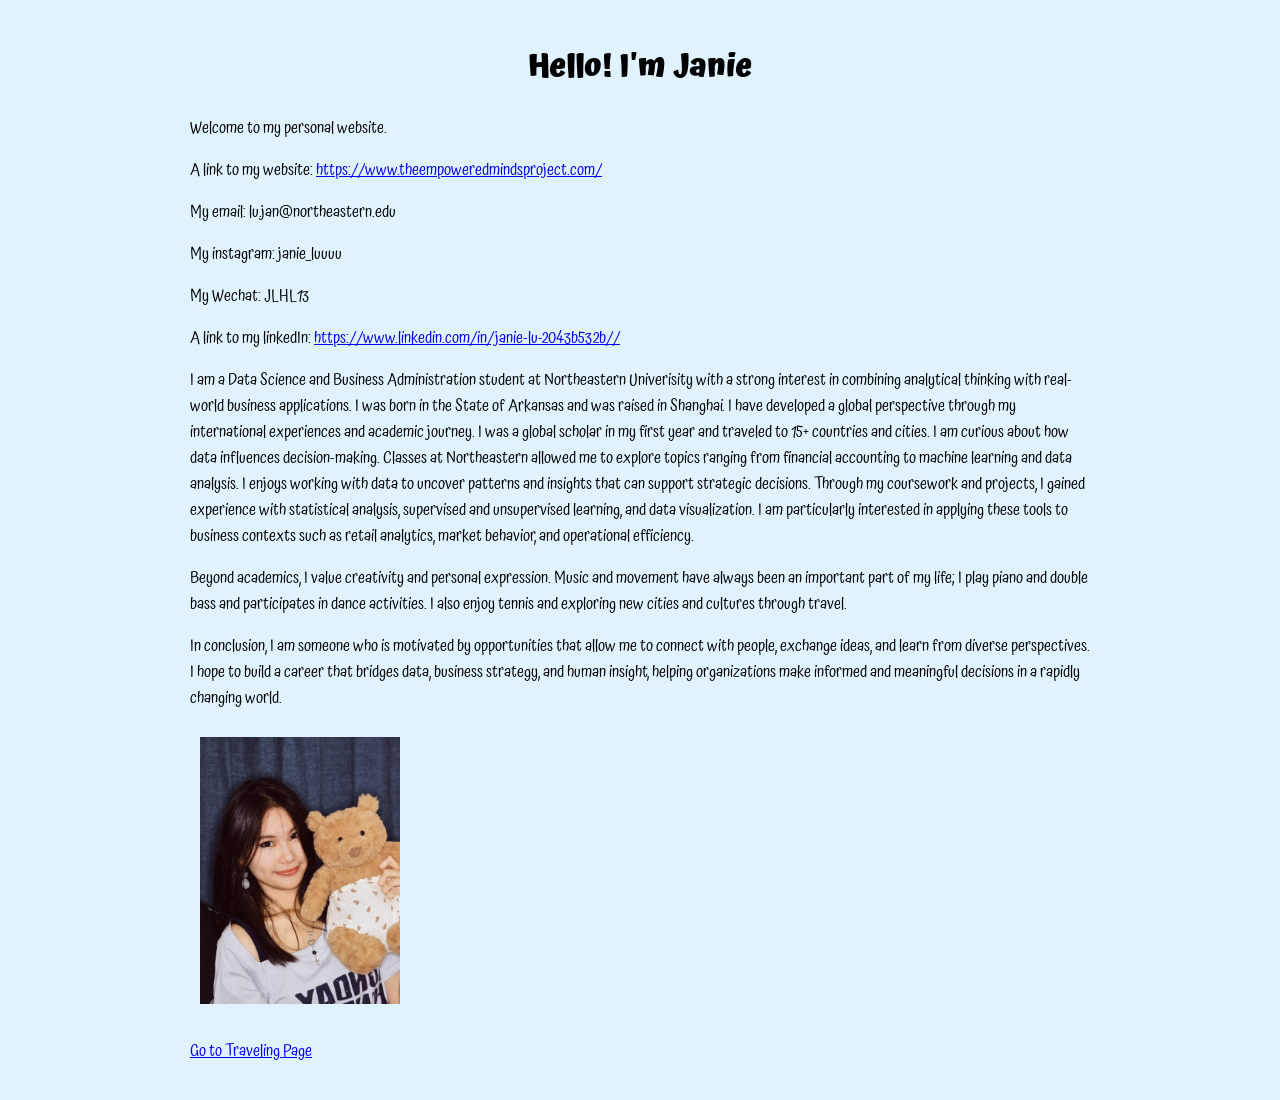
<file: index.html>
<!DOCTYPE html>
<html>
<head>
  <title>Janie's Website</title>
  
  <link rel="stylesheet" href="style.css">
  <link rel="preconnect" href="https://fonts.googleapis.com">
  <link rel="preconnect" href="https://fonts.gstatic.com" crossorigin>
  <link href="https://fonts.googleapis.com/css2?family=Atma:wght@300;400;500;600;700&display=swap" rel="stylesheet">
</head>
<body>
  <h1>Hello! I'm Janie</h1>
  <p>Welcome to my personal website.</p>
  <p>A link to my website: 
    <a href="https://www.theempoweredmindsproject.com/">https://www.theempoweredmindsproject.com/</a></p>
  <p>My email: lu.jan@northeastern.edu</p>
  <p>My instagram: janie_luuuu</p>
  <p>My Wechat: JLHL13</p>
  <p>A link to my linkedIn: 
    <a href="https://www.linkedin.com/in/janie-lu-2043b532b//">https://www.linkedin.com/in/janie-lu-2043b532b//</a>
  </p>
  <p> </p>
  
  <p>I am a Data Science and Business Administration student at Northeastern Univerisity with a strong interest in combining analytical thinking with real-world business applications. 
    I was born in the State of Arkansas and was raised in Shanghai. I have developed a global perspective through my international experiences and academic journey. I was a global scholar in my first year and traveled to 15+ countries and cities.
    I am curious about how data influences decision-making. Classes at Northeastern allowed me to explore topics ranging from financial accounting to machine learning and data analysis.
    I enjoys working with data to uncover patterns and insights that can support strategic decisions. Through my coursework and projects, I gained experience with statistical analysis, supervised and unsupervised learning, and data visualization. 
    I am particularly interested in applying these tools to business contexts such as retail analytics, market behavior, and operational efficiency.<p>
  <p>Beyond academics, I value creativity and personal expression. Music and movement have always been an important part of my life; I play piano and double bass and participates in dance activities. 
    I also enjoy tennis and exploring new cities and cultures through travel.<p>
<p>In conclusion, I am someone who is motivated by opportunities that allow me to connect with people, exchange ideas, and learn from diverse perspectives. I hope to build a career that bridges data, business strategy, and human insight, 
   helping organizations make informed and meaningful decisions in a rapidly changing world.</p>
<img src="0e4577b54205f8986b3bb875141b51d9.JPG" alt="photo of me" width='200'>
 <p> <a href="travling.html">Go to Traveling Page</a></p>



</body>
</html>
</file>
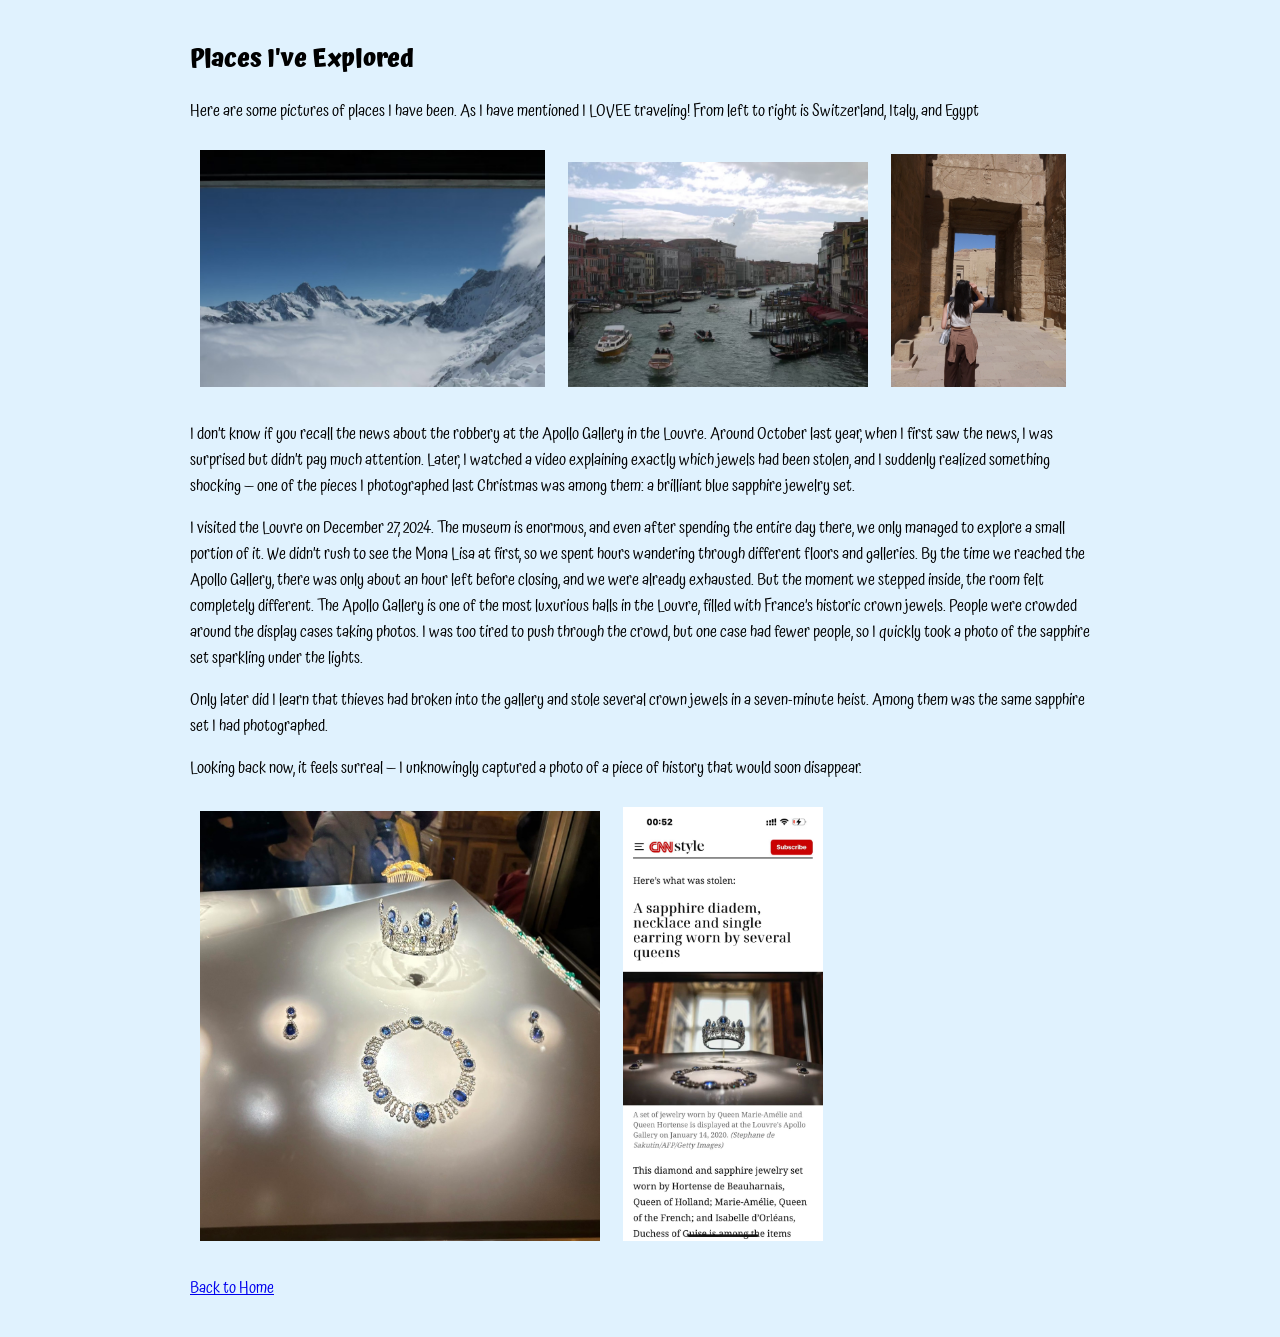
<file: travling.html>
<!DOCTYPE html>
<html>
<head>
  <title>Traveling</title>
  <link rel="stylesheet" href="style.css">
  <link rel="preconnect" href="https://fonts.googleapis.com">
  <link rel="preconnect" href="https://fonts.gstatic.com" crossorigin>
  <link href="https://fonts.googleapis.com/css2?family=Atma:wght@300;400;500;600;700&display=swap" rel="stylesheet">
</head>
<body>
<h2>Places I've Explored</h2>
<p> </p>
<p> Here are some pictures of places I have been. As I have mentioned I LOVEE traveling! From left to right is Switzerland, Italy, and Egypt</p>
<p> </p>
<img src="36ae72e3fc4767aad43b013749987f1c.JPG" alt= 'photo of switzerland' width="345">
<img src="08408e3288193554efe2f70c7056a457.JPG" alt= 'photo of italy' width="300">
<img src="IMG_9286.JPG" alt='photo of egypt' width="175">

<p>
  I don’t know if you recall the news about the robbery at the Apollo Gallery in the Louvre. Around October last year, when I first saw the news, I was surprised but didn’t pay much attention. Later, I watched a video explaining exactly which jewels had been stolen, and I suddenly realized something shocking — one of the pieces I photographed last Christmas was among them: a brilliant blue sapphire jewelry set.
  <p>I visited the Louvre on December 27, 2024. The museum is enormous, and even after spending the entire day there, we only managed to explore a small portion of it. We didn’t rush to see the Mona Lisa at first, so we spent hours wandering through different floors and galleries. By the time we reached the Apollo Gallery, there was only about an hour left before closing, and we were already exhausted.
  But the moment we stepped inside, the room felt completely different. The Apollo Gallery is one of the most luxurious halls in the Louvre, filled with France’s historic crown jewels. People were crowded around the display cases taking photos. I was too tired to push through the crowd, but one case had fewer people, so I quickly took a photo of the sapphire set sparkling under the lights.
  </p><p>Only later did I learn that thieves had broken into the gallery and stole several crown jewels in a seven-minute heist. Among them was the same sapphire set I had photographed.
  </p><p>Looking back now, it feels surreal — I unknowingly captured a photo of a piece of history that would soon disappear.
</p>
<img src="mine.jpg" alt='photo of jewels' width="400">
<img src="news.JPG" alt='photo of news' width="200">

<p> 
<p> </p>
  <a href="index.html">Back to Home</a>
</p>
</body>
</html>
</file>
<file: style.css>
@import url('https://fonts.googleapis.com/css2?family=Atma:wght@300;400;500;600;700&display=swap');
body {
  background-color: #e0f2fe;
  font-family: 'Atma';
  max-width: 900px;
  margin: auto;
  padding: 20px;
}

h1 {
  text-align: center;
}

img {
  margin: 10px;
}
</file>
